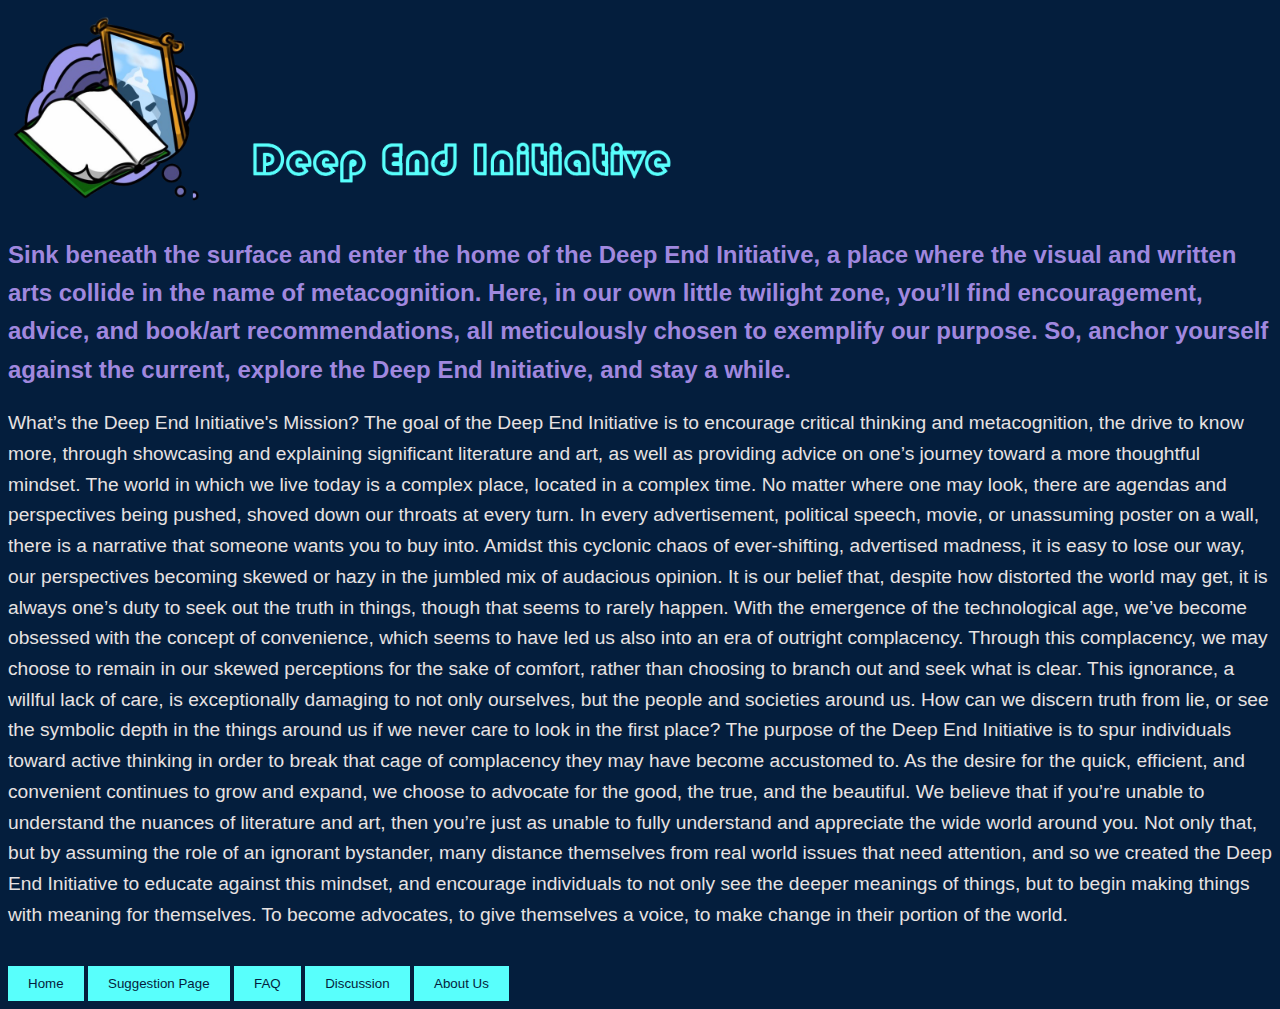
<file: index.html>
<!DOCTYPE html>
<html lang="en">
<head>
    <meta charset="UTF-8">
    <meta name="viewport" content="width=device-width, initial-scale=1.0">
    <img src="img-removebg-preview (1).png" alt="Deep End Logo" width="200" height="200">
    <img src="Title.png" alt="Title Image" width="500" height="500">
    <title>Deep End Initiative: Homepage></Initiative-Homepage></title>
    <link rel="stylesheet" href="style.css">
</head>
<body>
    <h2 style="color:#a088df; font-family: 'Gill Sans', 'Gill Sans MT', Calibri, 'Trebuchet MS', sans-serif; font-size: x-large;"> Sink beneath the surface and enter the home of the Deep End Initiative, a place where the visual and written arts collide in the name of metacognition. Here, in our own little twilight zone, you’ll find encouragement, advice, and book/art recommendations, all meticulously chosen to exemplify our purpose. So, anchor yourself against the current, explore the Deep End Initiative, and stay a while. </h2>
    <p>What’s the Deep End Initiative's Mission? 

     The goal of the Deep End Initiative is to encourage critical thinking and metacognition, the drive to know more, through showcasing and explaining significant literature and art, as well as providing advice on one’s journey toward a more thoughtful mindset. 

     The world in which we live today is a complex place, located in a complex time. No matter where one may look, there are agendas and perspectives being pushed, shoved down our throats at every turn. In every advertisement, political speech, movie, or unassuming poster on a wall, there is a narrative that someone wants you to buy into.  

   Amidst this cyclonic chaos of ever-shifting, advertised madness, it is easy to lose our way, our perspectives becoming skewed or hazy in the jumbled mix of audacious opinion. It is our belief that, despite how distorted the world may get, it is always one’s duty to seek out the truth in things, though that seems to rarely happen. With the emergence of the technological age, we’ve become obsessed with the concept of convenience, which seems to have led us also into an era of outright complacency. Through this complacency, we may choose to remain in our skewed perceptions for the sake of comfort, rather than choosing to branch out and seek what is clear. This ignorance, a willful lack of care, is exceptionally damaging to not only ourselves, but the people and societies around us. How can we discern truth from lie, or see the symbolic depth in the things around us if we never care to look in the first place? 

The purpose of the Deep End Initiative is to spur individuals toward active thinking in order to break that cage of complacency they may have become accustomed to. As the desire for the quick, efficient, and convenient continues to grow and expand, we choose to advocate for the good, the true, and the beautiful. We believe that if you’re unable to understand the nuances of literature and art, then you’re just as unable to fully understand and appreciate the wide world around you. Not only that, but by assuming the role of an ignorant bystander, many distance themselves from real world issues that need attention, and so we created the Deep End Initiative to educate against this mindset, and encourage individuals to not only see the deeper meanings of things, but to begin making things with meaning for themselves. To become advocates, to give themselves a voice, to make change in their portion of the world. </p>
    <br>
    <button onclick="location.href='index.html'">Home</button>
    <button onclick="location.href='Suggestion page.html'">Suggestion Page</button>
    <button onclick="location.href='FAQ.html'">FAQ</button>
    <button onclick="location.href='contact.html'">Discussion</button>
    <button onclick="location.href='Info.html'">About Us</button>
</body>
</html>
</file>
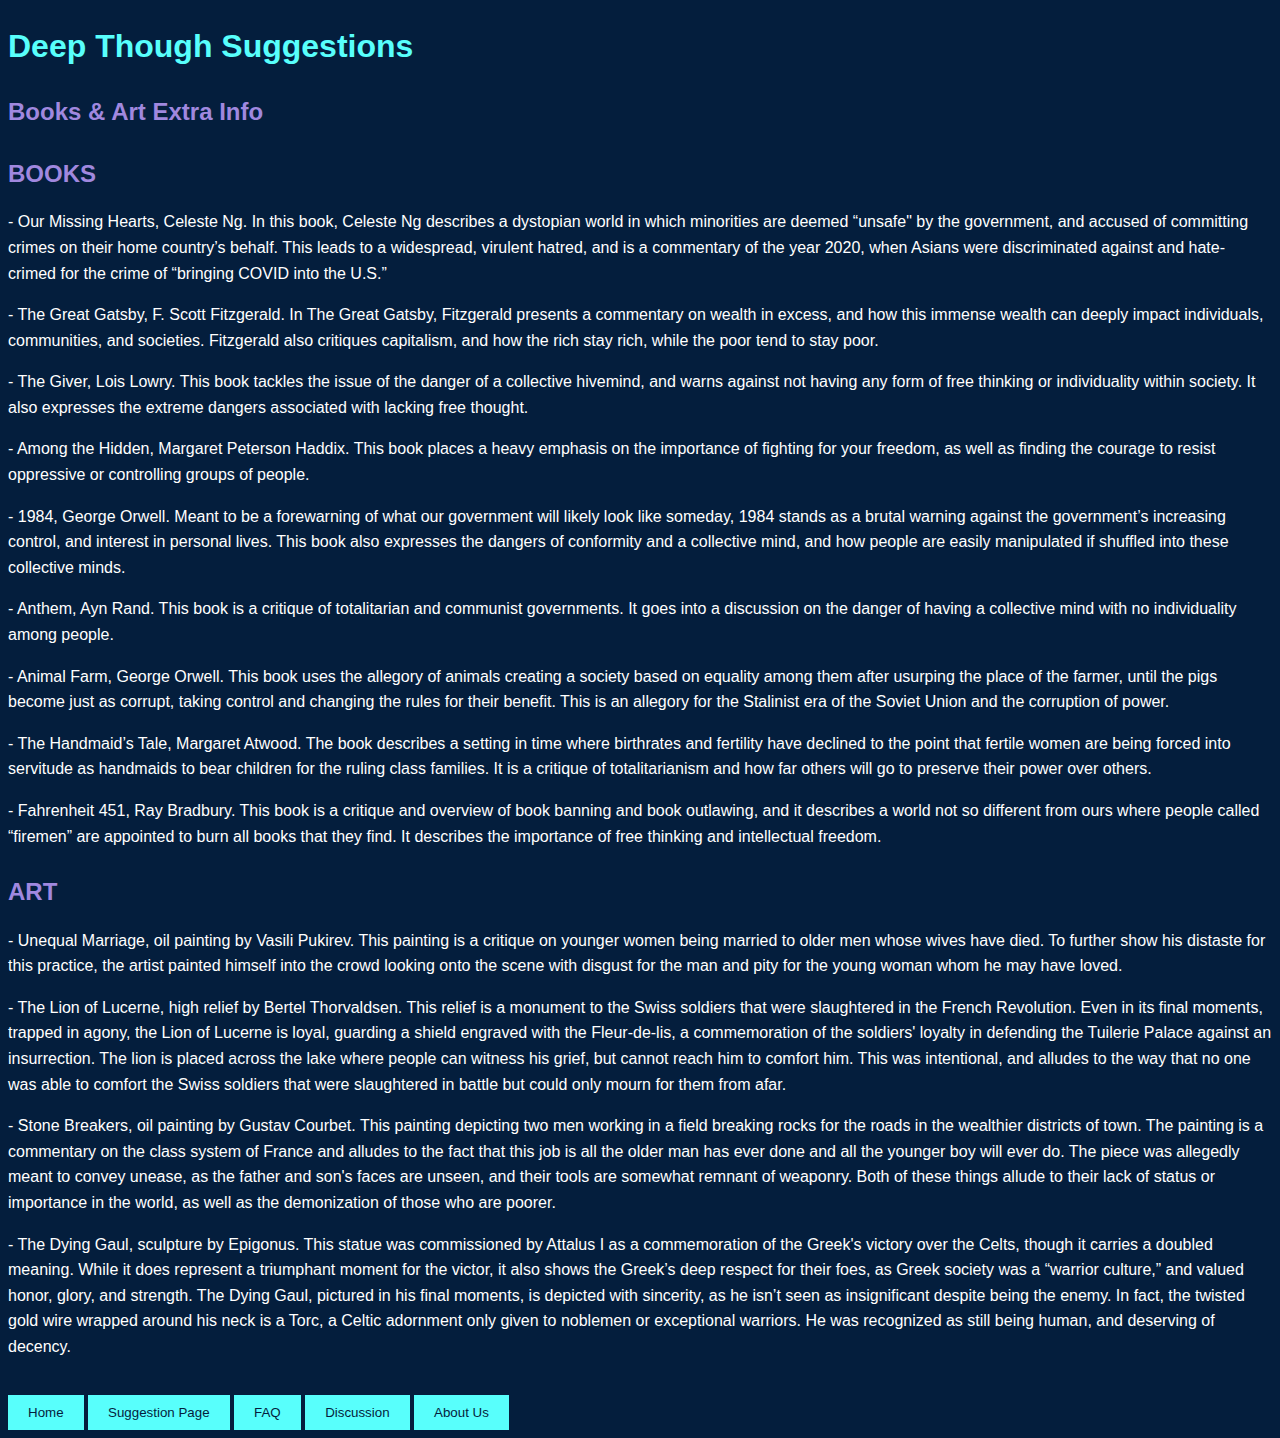
<file: Art Info.html>
<!DOCTYPE html>
<html lang="en">
<head>
    <meta charset="UTF-8">
    <meta name="viewport" content="width=device-width, initial-scale=1.0">
    <title>Suggestion Page-Extra></Initiative-Homepage></title>
    <link rel="stylesheet" href="style.css">
    <link rel="stylesheet" href="style3.css">
</head>
<body>
    <h1 style="color: #58FFFC; font-family: 'Franklin Gothic Medium', 'Arial Narrow', Arial, sans-serif; font-size: xx-large;">Deep Though Suggestions</h1>
    <h2 style="color: #a088df; font-family: 'Gill Sans', 'Gill Sans MT', Calibri, 'Trebuchet MS', sans-serif; font-size: x-large;">Books & Art Extra Info</h2>
    <h3>BOOKS </h3>

<p>- Our Missing Hearts, Celeste Ng. 

In this book, Celeste Ng describes a dystopian world in which minorities are deemed “unsafe" by the government, and accused of committing crimes on their home country’s behalf. This leads to a widespread, virulent hatred, and is a commentary of the year 2020, when Asians were discriminated against and hate-crimed for the crime of “bringing COVID into the U.S.” </p>

 

<p>- The Great Gatsby, F. Scott Fitzgerald.   

In The Great Gatsby, Fitzgerald presents a commentary on wealth in excess, and how this immense wealth can deeply impact individuals, communities, and societies. Fitzgerald also critiques capitalism, and how the rich stay rich, while the poor tend to stay poor. </p>

 

<p>- The Giver, Lois Lowry. 

This book tackles the issue of the danger of a collective hivemind, and warns against not having any form of free thinking or individuality within society. It also expresses the extreme dangers associated with lacking free thought. </p>

 

<p>- Among the Hidden, Margaret Peterson Haddix.  

This book places a heavy emphasis on the importance of fighting for your freedom, as well as finding the courage to resist oppressive or controlling groups of people. 

 

<p>- 1984, George Orwell.  

Meant to be a forewarning of what our government will likely look like someday, 1984 stands as a brutal warning against the government’s increasing control, and interest in personal lives. This book also expresses the dangers of conformity and a collective mind, and how people are easily manipulated if shuffled into these collective minds. </p>

 

<p>- Anthem, Ayn Rand.  

This book is a critique of totalitarian and communist governments. It goes into a discussion on the danger of having a collective mind with no individuality among people.   

 

<p>- Animal Farm, George Orwell.  

This book uses the allegory of animals creating a society based on equality among them after usurping the place of the farmer, until the pigs become just as corrupt, taking control and changing the rules for their benefit. This is an allegory for the Stalinist era of the Soviet Union and the corruption of power. </p>

 

<p>- The Handmaid’s Tale, Margaret Atwood.  

The book describes a setting in time where birthrates and fertility have declined to the point that fertile women are being forced into servitude as handmaids to bear children for the ruling class families. It is a critique of totalitarianism and how far others will go to preserve their power over others. </p>

 

<p>- Fahrenheit 451, Ray Bradbury. 

This book is a critique and overview of book banning and book outlawing, and it describes a world not so different from ours where people called “firemen” are appointed to burn all books that they find. It describes the importance of free thinking and intellectual freedom.</p>

 

<h3>ART</h3> 

 

<p>- Unequal Marriage, oil painting by Vasili Pukirev.  

This painting is a critique on younger women being married to older men whose wives have died. To further show his distaste for this practice, the artist painted himself into the crowd looking onto the scene with disgust for the man and pity for the young woman whom he may have loved. </p>

 

<p>- The Lion of Lucerne, high relief by Bertel Thorvaldsen. 

This relief is a monument to the Swiss soldiers that were slaughtered in the French Revolution. Even in its final moments, trapped in agony, the Lion of Lucerne is loyal, guarding a shield engraved with the Fleur-de-lis, a commemoration of the soldiers' loyalty in defending the Tuilerie Palace against an insurrection. The lion is placed across the lake where people can witness his grief, but cannot reach him to comfort him. This was intentional, and alludes to the way that no one was able to comfort the Swiss soldiers that were slaughtered in battle but could only mourn for them from afar. </p>

 

<p>- Stone Breakers, oil painting by Gustav Courbet. 

This painting depicting two men working in a field breaking rocks for the roads in the wealthier districts of town. The painting is a commentary on the class system of France and alludes to the fact that this job is all the older man has ever done and all the younger boy will ever do. The piece was allegedly meant to convey unease, as the father and son's faces are unseen, and their tools are somewhat remnant of weaponry. Both of these things allude to their lack of status or importance in the world, as well as the demonization of those who are poorer. </p>

 

<p>- The Dying Gaul, sculpture by Epigonus.  

This statue was commissioned by Attalus I as a commemoration of the Greek's victory over the Celts, though it carries a doubled meaning. While it does represent a triumphant moment for the victor, it also shows the Greek’s deep respect for their foes, as Greek society was a “warrior culture,” and valued honor, glory, and strength. The Dying Gaul, pictured in his final moments, is depicted with sincerity, as he isn’t seen as insignificant despite being the enemy. In fact, the twisted gold wire wrapped around his neck is a Torc, a Celtic adornment only given to noblemen or exceptional warriors. He was recognized as still being human, and deserving of decency. </p>
<br>
    <button onclick="location.href='index.html'">Home</button>
    <button onclick="location.href='Suggestion page.html'">Suggestion Page</button>
    <button onclick="location.href='FAQ.html'">FAQ</button>
    <button onclick="location.href='contact.html'">Discussion</button>
    <button onclick="location.href='Info.html'">About Us</button>
</file>
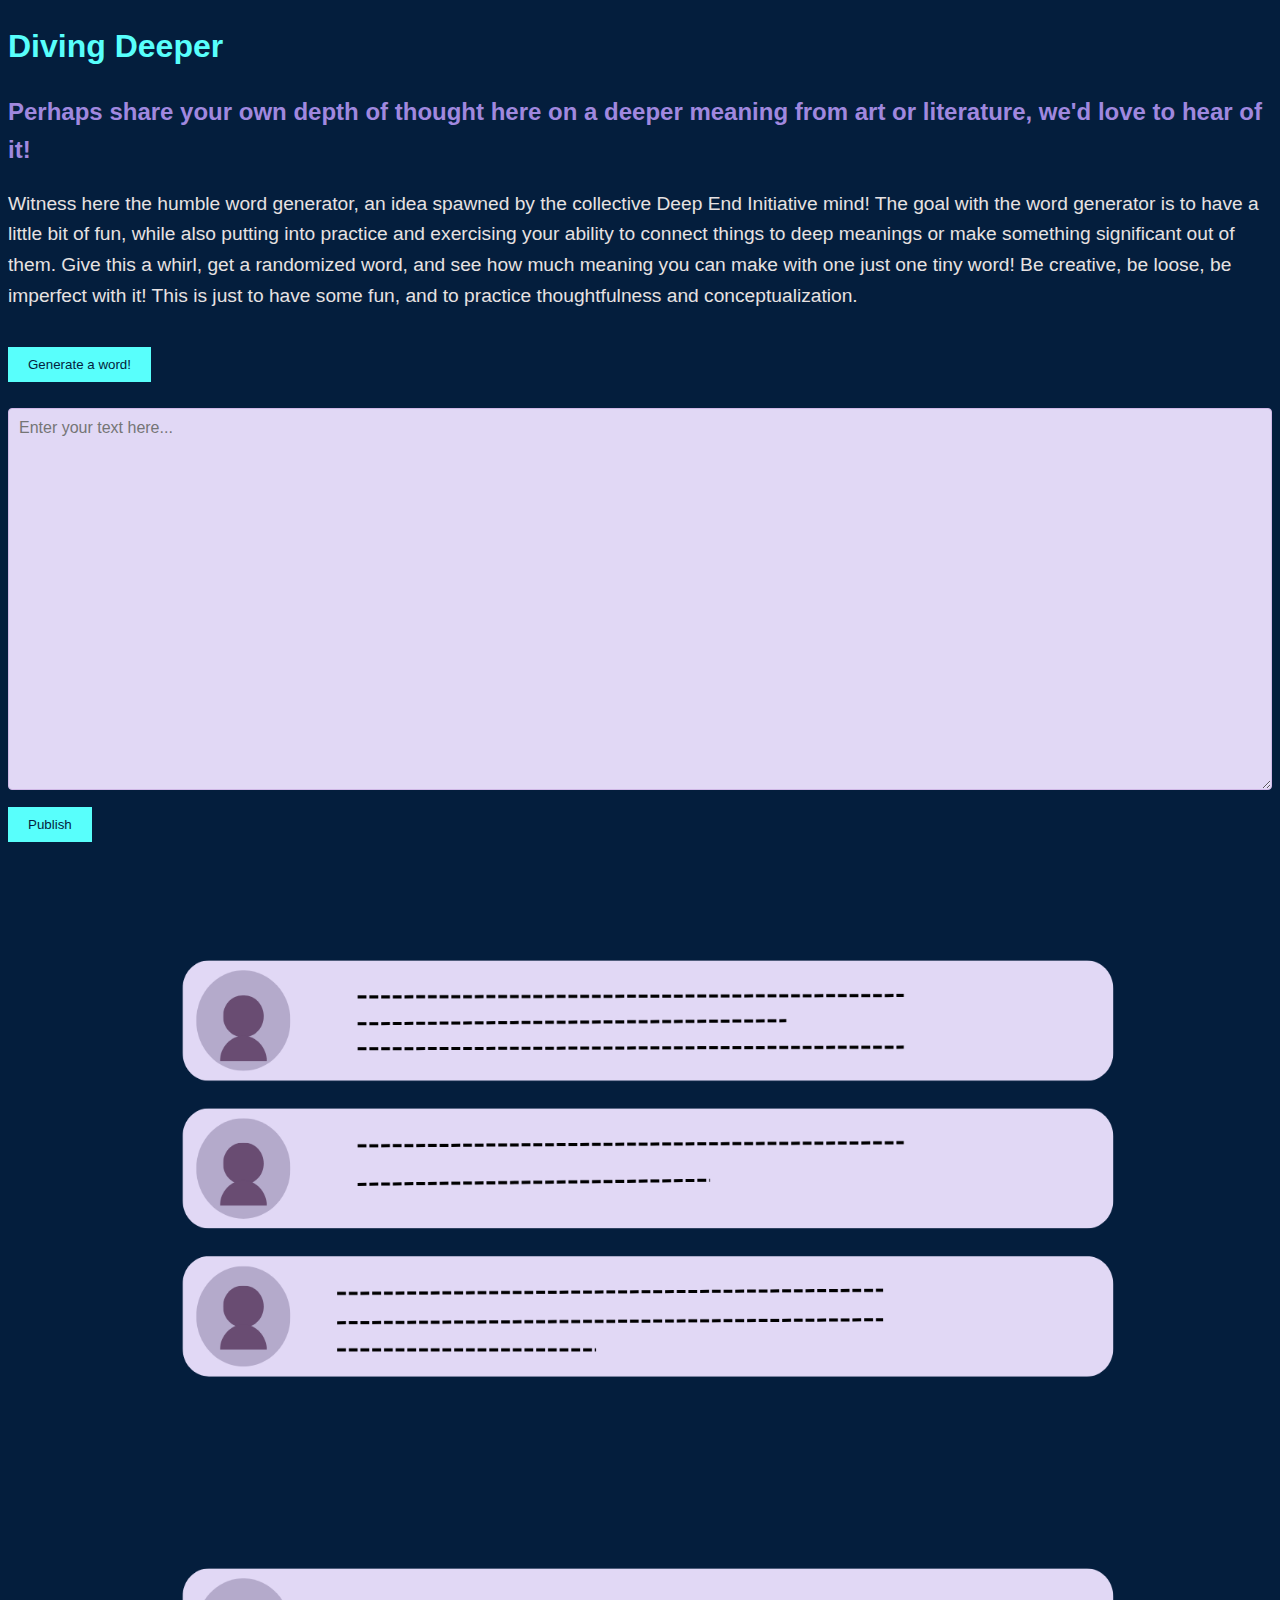
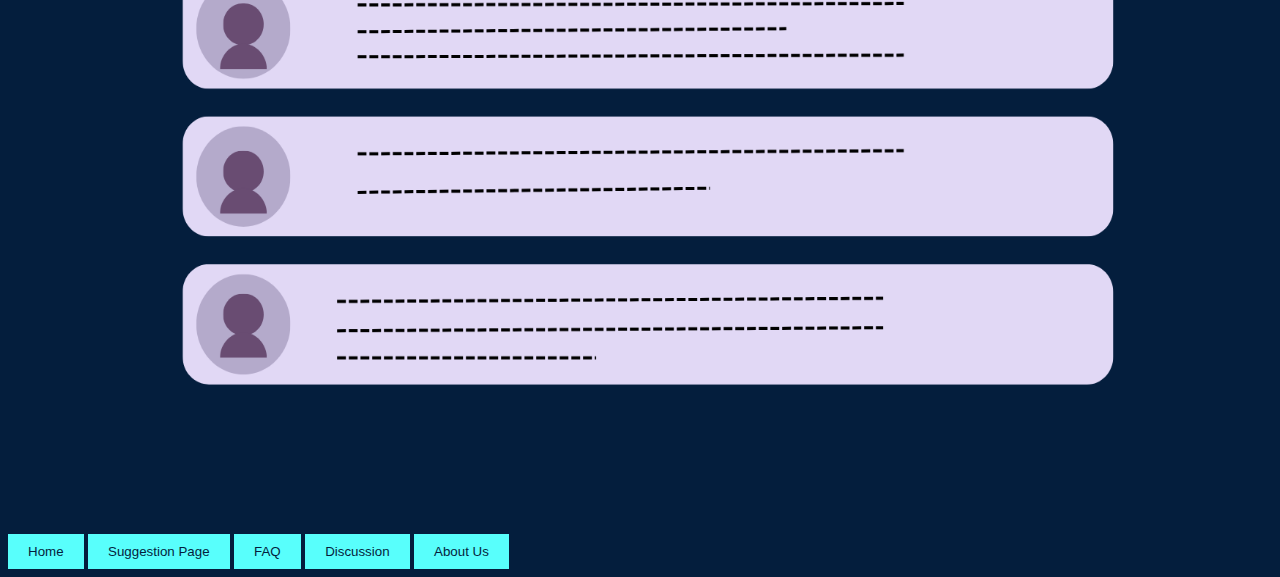
<file: contact.html>
<!DOCTYPE html>
<html lang="en">
<head>
    <meta charset="UTF-8">
    <meta name="viewport" content="width=device-width, initial-scale=1.0">
    <title>Discussion</title>
    <link rel="stylesheet" href="style.css">
</head>
<body>
    <h1 style="color: #58FFFC; font-family: 'Franklin Gothic Medium', 'Arial Narrow', Arial, sans-serif; font-size: xx-large;">Diving Deeper</h1>
    <h2 style="color: #a088df; font-family: 'Gill Sans', 'Gill Sans MT', Calibri, 'Trebuchet MS', sans-serif; font-size: x-large;">Perhaps share your own depth of thought here on a deeper meaning from art or literature, we'd love to hear of it!</h2>
        <p>Witness here the humble word generator, an idea spawned by the collective Deep End Initiative mind! The goal with the word generator is to have a little bit of fun, while also putting into practice and exercising your ability to connect things to deep meanings or make something significant out of them. Give this a whirl, get a randomized word, and see how much meaning you can make with one just one tiny word! Be creative, be loose, be imperfect with it! This is just to have some fun, and to practice thoughtfulness and conceptualization. </p>
        <br>
    <button onclick="location.href='https://randomwordgenerator.com/ '">Generate a word!</button>
    <br>
    <br>
    <textarea rows="20" cols="50" placeholder="Enter your text here..."></textarea>
    <br>
    <button>Publish</button>
    <br>
    <br>
    <br>
    <div>
    <img src="comments.png" alt="viewers" style="width:1000px;height:600px;">
        <img src="comments.png" alt="viewers" style="width:1000px;height:600px;">
    </div>
    <br>
    <button onclick="location.href='index.html'">Home</button>
    <button onclick="location.href='Suggestion page.html'">Suggestion Page</button>
    <button onclick="location.href='FAQ.html'">FAQ</button>
    <button onclick="location.href='contact.html'">Discussion</button>
    <button onclick="location.href='Info.html'">About Us</button>
</body>
</html>
</file>
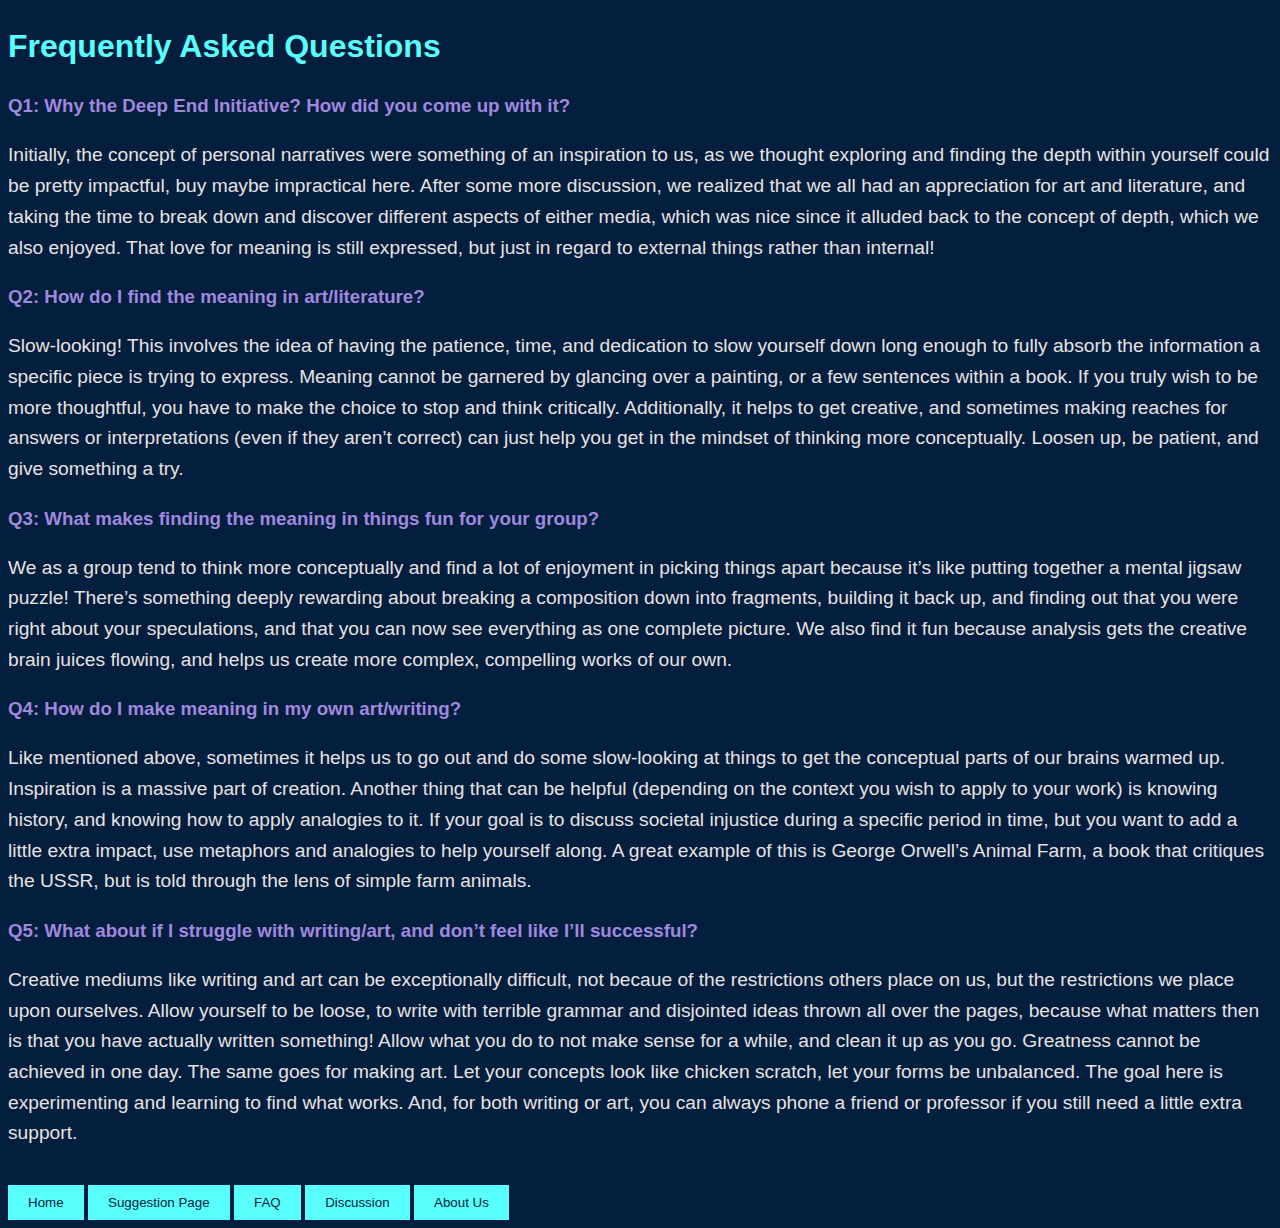
<file: FAQ.html>
<!DOCTYPE html>
<html lang="en">
<head>
    <meta charset="UTF-8">
    <meta name="viewport" content="width=device-width, initial-scale=1.0">
    <title>FAQ</title>
    <link rel="stylesheet" href="style.css">
</head>
<body>
    <h1 style="color: #58FFFC; font-family: 'Franklin Gothic Medium', 'Arial Narrow', Arial, sans-serif; font-size: xx-large;">Frequently Asked Questions</h1>
    <h3>Q1: Why the Deep End Initiative? How did you come up with it?</h3>
    <p>Initially, the concept of personal narratives were something of an inspiration to us, as we thought exploring and finding the depth within yourself could be pretty impactful, buy maybe impractical here. After some more discussion, we realized that we all had an appreciation for art and literature, and taking the time to break down and discover different aspects of either media, which was nice since it alluded back to the concept of depth, which we also enjoyed. That love for meaning is still expressed, but just in regard to external things rather than internal! </p>
    <h3>Q2: How do I find the meaning in art/literature? </h3>
    <p>Slow-looking! This involves the idea of having the patience, time, and dedication to slow yourself down long enough to fully absorb the information a specific piece is trying to express. Meaning  cannot be garnered by glancing over a painting, or a few sentences within a book. If you truly wish to be more thoughtful, you have to make the choice to stop and think critically. Additionally, it helps to get creative, and sometimes making reaches for answers or interpretations (even if they aren’t correct) can just help you get in the mindset of thinking more conceptually. Loosen up, be patient, and give something a try. </p >
    <h3>Q3: What makes finding the meaning in things fun for your group? </h3>
    <p>We as a group tend to think more conceptually and find a lot of enjoyment in  picking things apart because it’s like putting together a mental jigsaw puzzle! There’s something deeply rewarding about breaking a composition down into fragments, building it back up, and finding out that you were right about your speculations, and that you can now see everything as one complete picture. We also find it fun because analysis gets the creative brain juices flowing, and helps us create more complex, compelling works of our own. </p>
    <h3>Q4: How do I make meaning in my own art/writing? </h3>
    <p>Like mentioned above, sometimes it helps us to go out and do some slow-looking at things to get the conceptual parts of our brains warmed up. Inspiration is a massive part of creation. Another thing that can be helpful (depending on the context you wish to apply to your work) is knowing history, and knowing how to apply analogies to it. If your goal is to discuss societal injustice during a specific period in time, but you want to add a little extra impact, use metaphors and analogies to help yourself along. A great example of this is George Orwell’s Animal Farm, a book that critiques the USSR, but is told through the lens of simple farm animals. </p>
    <h3>Q5: What about if I struggle with writing/art, and don’t feel like I’ll successful? </h3>
    <p>Creative mediums like writing and art can be exceptionally difficult, not becaue of the restrictions others place on us, but the restrictions we place upon ourselves. Allow yourself to be loose, to write with terrible grammar and disjointed ideas thrown all over the pages, because what matters then is that you have actually written something! Allow what you do to not make sense for a while, and clean it up as you go. Greatness cannot be achieved in one day. The same goes for making art. Let your concepts look like chicken scratch, let your forms be unbalanced. The goal here is experimenting and learning to find what works. And, for both writing or art, you can always phone a friend or professor if you still need a little extra support.</p>
    <br>
    <button onclick="location.href='index.html'">Home</button>
    <button onclick="location.href='Suggestion page.html'">Suggestion Page</button>
    <button onclick="location.href='FAQ.html'">FAQ</button>
    <button onclick="location.href='contact.html'">Discussion</button>
    <button onclick="location.href='Info.html'">About Us</button>
</body>
</html>
</file>
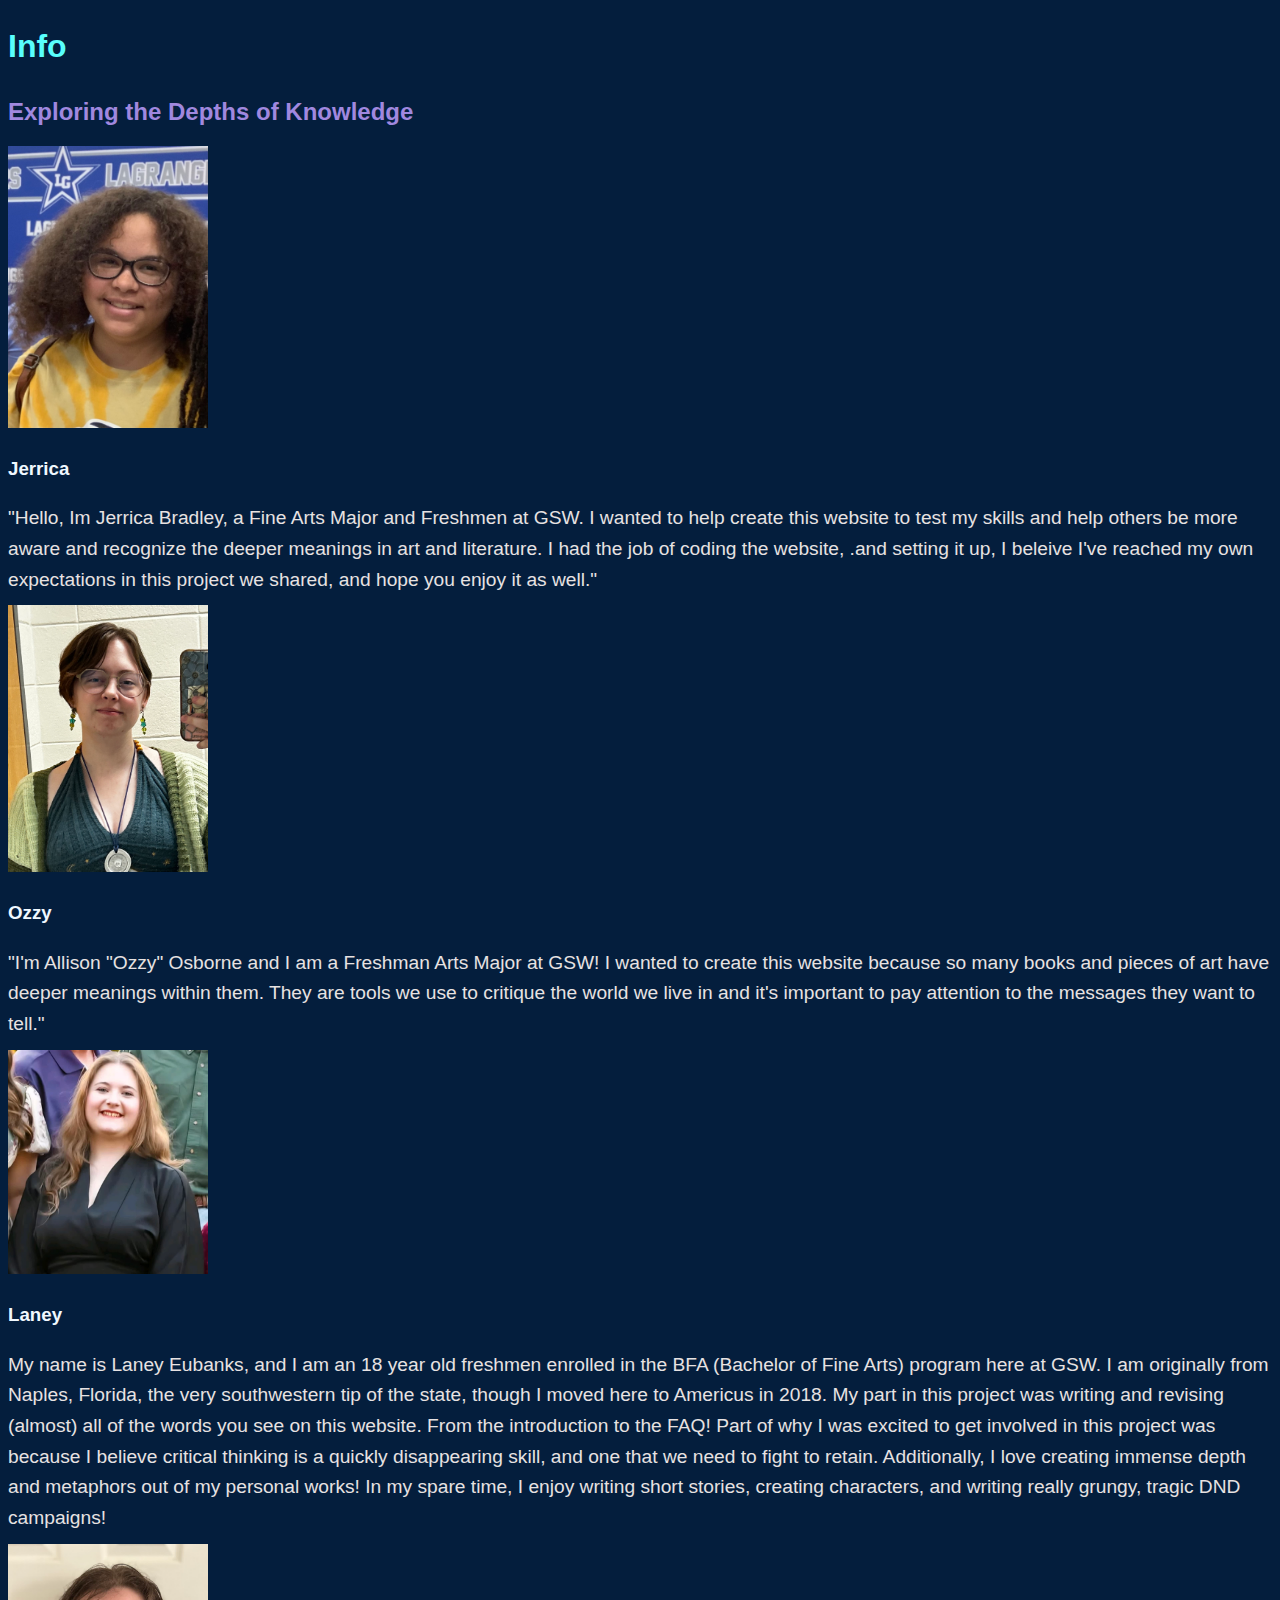
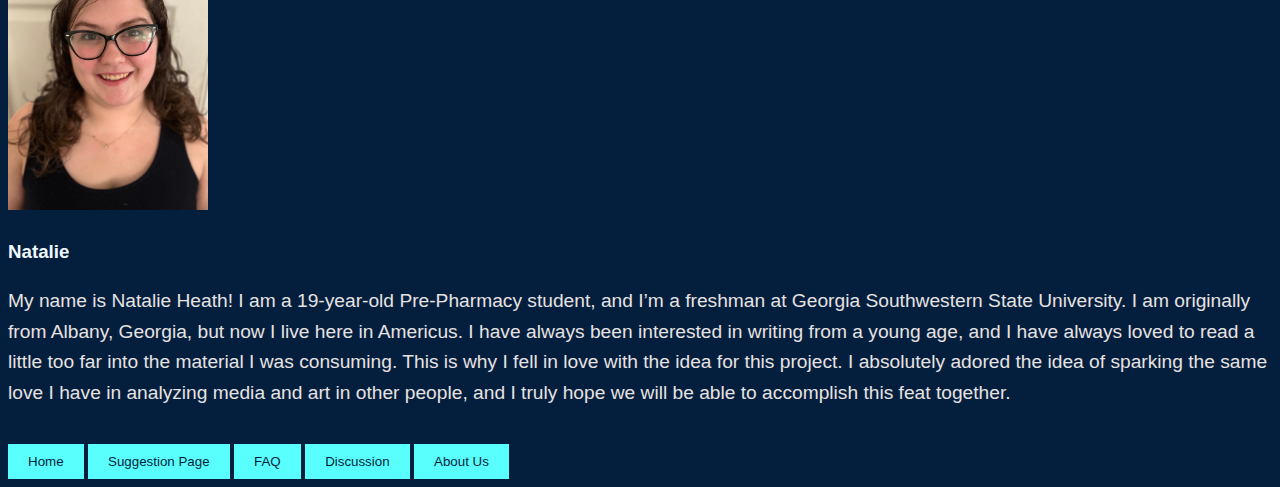
<file: Info.html>
<!DOCTYPE html>
<html lang="en">
<head>
    <meta charset="UTF-8">
    <meta name="viewport" content="width=device-width, initial-scale=1.0">
    <title>About Us</title>
    <link rel="stylesheet" href="style.css">
</head>
<body>
    <h1 style="color: #58FFFC; font-family: 'Franklin Gothic Medium', 'Arial Narrow', Arial, sans-serif; font-size: xx-large;">Info</h1>
    <h2 style="color: #a088df; font-family: 'Gill Sans', 'Gill Sans MT', Calibri, 'Trebuchet MS', sans-serif; font-size: x-large;">Exploring the Depths of Knowledge</h2>
    <img src="IMG_1.jpeg" alt="Me" width="200" height="200">
    <h3 style="color:aliceblue;">Jerrica</h3>
    <p>"Hello, Im Jerrica Bradley, a Fine Arts Major and Freshmen at GSW. I wanted to help create this website to test my skills and help others be more aware and recognize the deeper meanings in art and literature. I had the job of coding the website, .and setting it up, I beleive I've reached my own expectations in this project we shared, and hope you enjoy it as well."</p>
        <img src="IMG_2.jpeg" alt="Ozzy" width="200" height="200">
    <h3 style="color:aliceblue;">Ozzy</h3>
    <p>"I'm Allison "Ozzy" Osborne and I am a Freshman Arts Major at GSW! I wanted to create this website because so many books and pieces of art have deeper meanings within them. They are tools we use to critique the world we live in and it's important to pay attention to the messages they want to tell."</p>
    <img src="IMG_3.jpg" alt="Laney" width="200" height="200">
    <h3 style="color:aliceblue;">Laney</h3>
    <p>My name is Laney Eubanks, and I am an 18 year old freshmen enrolled in the BFA (Bachelor of Fine Arts) program here at GSW. I am originally from Naples, Florida, the very southwestern tip of the state, though I moved here to Americus in 2018. My part in this project was writing and revising (almost) all of the words you see on this website. From the introduction to the FAQ! Part of why I was excited to get involved in this project was because I believe critical thinking is a quickly disappearing skill, and one that we need to fight to retain. Additionally, I love creating immense depth and metaphors out of my personal works! In my spare time, I enjoy writing short stories, creating characters, and writing really grungy, tragic DND campaigns!</p>
    <img src="IMG_4.JPG" alt="Natalie" width="200" height="200">
    <h3 style="color:aliceblue;">Natalie</h3>
    <p>My name is Natalie Heath! I am a 19-year-old Pre-Pharmacy student, and I’m a freshman at Georgia Southwestern State University. I am originally from Albany, Georgia, but now I live here in Americus. I have always been interested in writing from a young age, and I have always loved to read a little too far into the material I was consuming. This is why I fell in love with the idea for this project. I absolutely adored the idea of sparking the same love I have in analyzing media and art in other people, and I truly hope we will be able to accomplish this feat together.</p>
    <br>
    <button onclick="location.href='index.html'">Home</button>
    <button onclick="location.href='Suggestion page.html'">Suggestion Page</button>
    <button onclick="location.href='FAQ.html'">FAQ</button>
    <button onclick="location.href='contact.html'">Discussion</button>
    <button onclick="location.href='Info.html'">About Us</button>
</body>
</html>
</file>
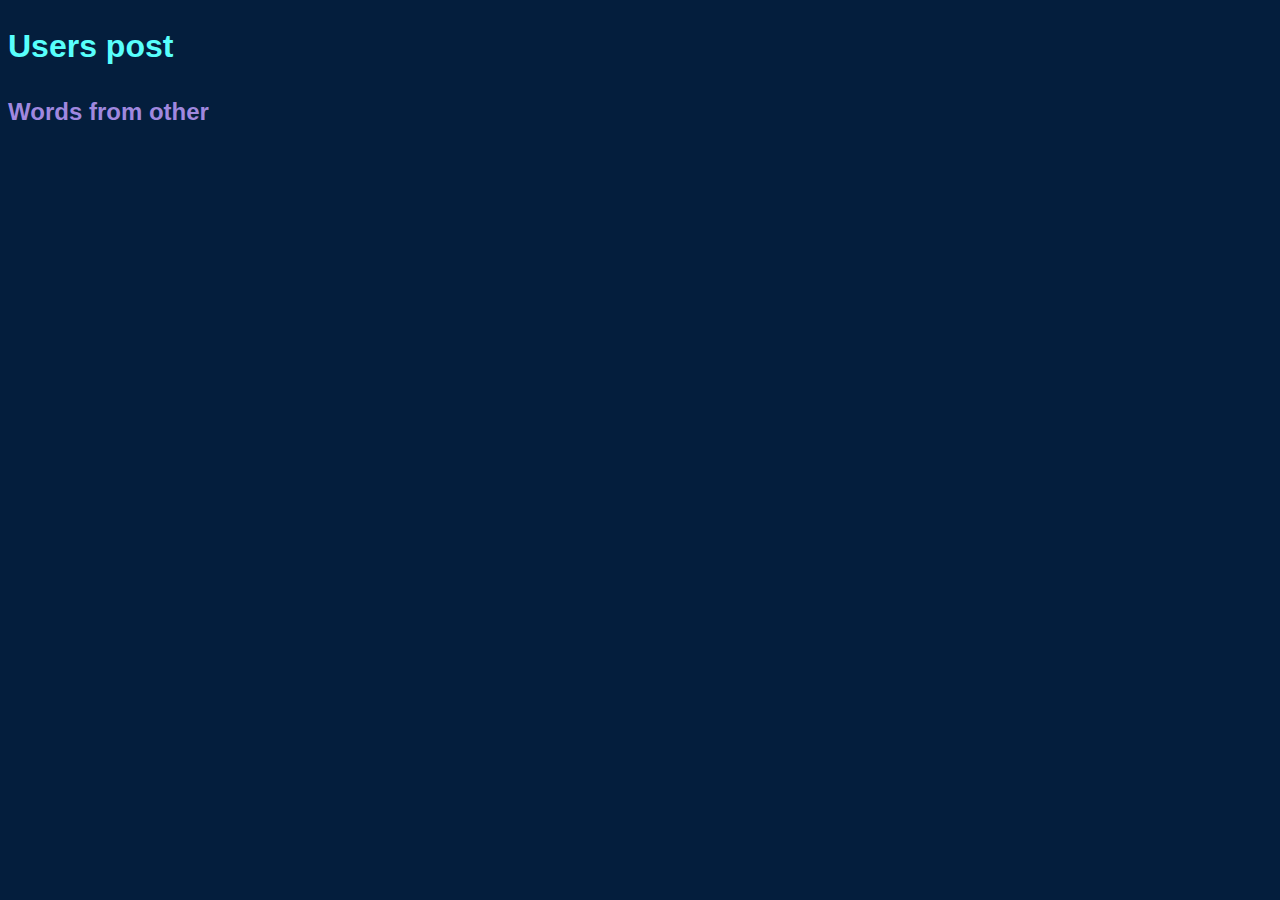
<file: published.html>
<!DOCTYPE html>
<html lang="en">
<head>
    <meta charset="UTF-8">
    <meta name="viewport" content="width=device-width, initial-scale=1.0">
    <title>Published from users</title>
     <link rel="stylesheet" href="style.css">
</head>
<body>
    <h1 style="color: #58FFFC; font-family: 'Franklin Gothic Medium', 'Arial Narrow', Arial, sans-serif; font-size: xx-large;">Users post</h1>
    <h2 style="color: #a088df; font-family: 'Gill Sans', 'Gill Sans MT', Calibri, 'Trebuchet MS', sans-serif; font-size: x-large;">Words from other</h2>
</file>
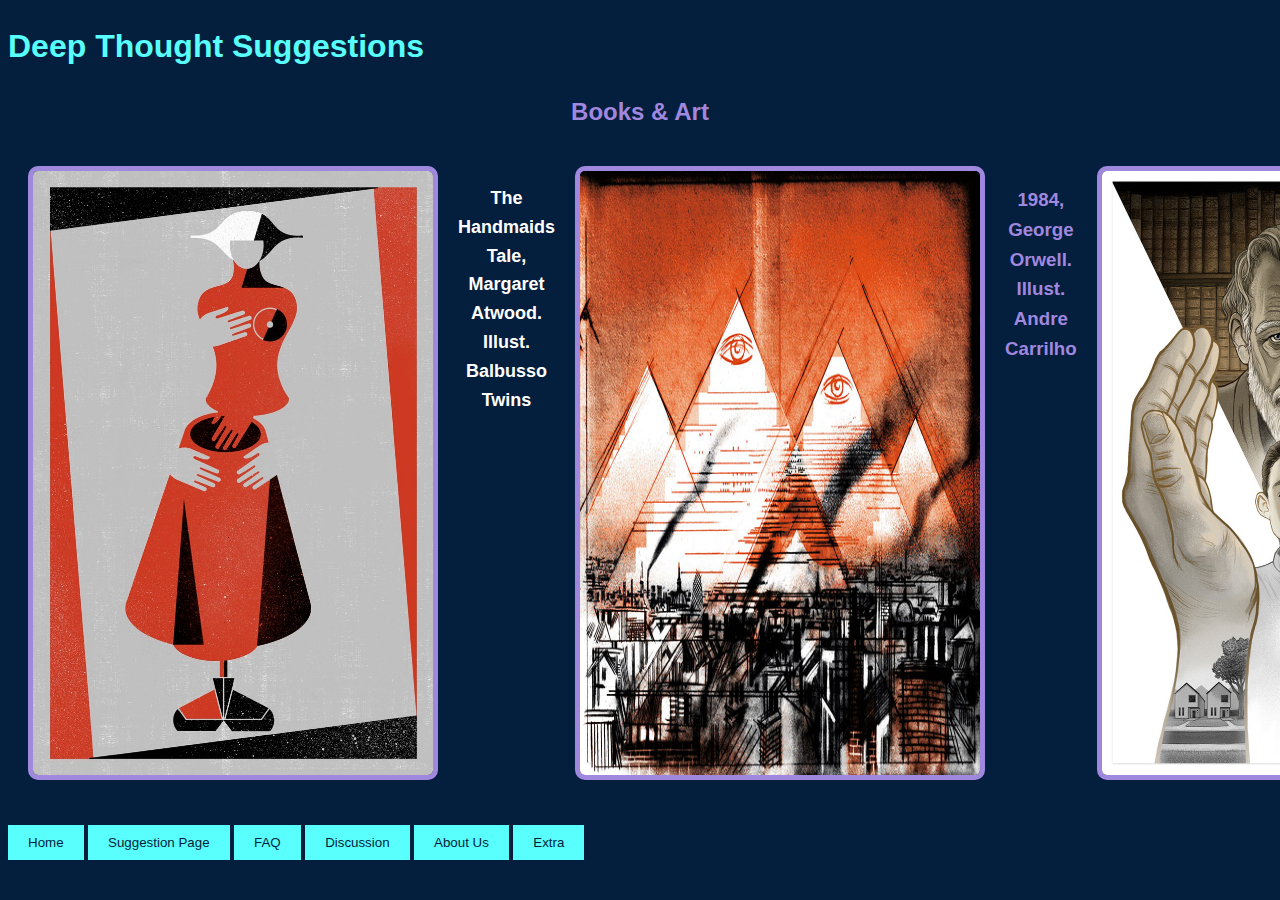
<file: Suggestion page.html>
<!DOCTYPE html>
<html lang="en">
<head>
    <meta charset="UTF-8">
    <meta name="viewport" content="width=device-width, initial-scale=1.0">
    <title>Suggestion Page></Initiative-Homepage></title>
    <link rel="stylesheet" href="style.css">
</head>
<body>
    <h1 style="color: #58FFFC; font-family: 'Franklin Gothic Medium', 'Arial Narrow', Arial, sans-serif; font-size: xx-large;">Deep Thought Suggestions</h1>
    <h2 style="color: #a088df; font-family: 'Gill Sans', 'Gill Sans MT', Calibri, 'Trebuchet MS', sans-serif; font-size: x-large;">Books & Art</h2>
    <link rel="stylesheet" href="style2.css">
    <div>
    <img src="12.jpg" alt="1" width="400" height="210">
    <h3 style="color: #FFFFFF; font-family: 'Gill Sans', 'Gill Sans MT', Calibri, 'Trebuchet MS', sans-serif; font-size: large;">The Handmaids Tale, Margaret Atwood. Illust. Balbusso Twins</h3>
    <img src="13.jpg" alt="2" width="400" 4eight="300">
    <h3 s   tyle="color: #FFFFFF; font-family: 'Gill Sans', 'Gill Sans MT', Calibri, 'Trebuchet MS', sans-serif; font-size: large;">1984, George Orwell. Illust. Andre Carrilho</h3>
    <img src="14.jpg" alt="3" width="400" height="220">
    <h3 style="color: #FFFFFF; font-family: 'Gill Sans', 'Gill Sans MT', Calibri, 'Trebuchet MS', sans-serif; font-size: large;">The Giver, Lois Lowry.Illust., Courtney Autumn Martin (CAM Arts)</h3>
    <img src="15.png" alt="4" width="400" height="300">
    <h3 style="color: #FFFFFF; font-family: 'Gill Sans', 'Gill Sans MT', Calibri, 'Trebuchet MS', sans-serif; font-size: large;">Among the Hidden, Margaret Peterson Haddix,Illust., Anonymous</h3>
    <img src="16.jpg" alt="5" width="400" height="300">
    <h3 style="color: #FFFFFF; font-family: 'Gill Sans', 'Gill Sans MT', Calibri, 'Trebuchet MS', sans-serif; font-size: large;">Our Missing Hearts, Celeste Ng.Illust., Ewan White</h3>
    <img src="17.jpg" alt="6" width="400" height="240">
    <h3 style="color: #FFFFFF; font-family: 'Gill Sans', 'Gill Sans MT', Calibri, 'Trebuchet MS', sans-serif; font-size: large;">The Great Gatsby, F. Scott Fitzgerald. Illust., Balbusso Twins</h3>
    <img src="18.jpg" alt="7" width="400" height="300">
    <h3 style="color: #FFFFFF; font-family: 'Gill Sans', 'Gill Sans MT', Calibri, 'Trebuchet MS', sans-serif; font-size: large;">Anthem, Ayn Rand. Illust., Robery Haindel</h3>
    <img src="19.jpg" alt="8" width="400" height="220">
    <h3 style="color: #FFFFFF; font-family: 'Gill Sans', 'Gill Sans MT', Calibri, 'Trebuchet MS', sans-serif; font-size: large;">Fahrenheit 451, Ray Bradbury. Illust., Ralph Steadman</h3>
    <img src="20.jpg" alt="9" width="350" height="350">
    <h3 style="color: #FFFFFF; font-family: 'Gill Sans', 'Gill Sans MT', Calibri, 'Trebuchet MS', sans-serif; font-size: large;">Animal Farm, George Orwell. Illust., Ralph Steadman</h3>
    <link rel="stylesheet" href="style2.css">
    <img src="5.jpg" alt="1" width="400" height="500">
    <h3 style="color: #FFFFFF; font-family: 'Gill Sans', 'Gill Sans MT', Calibri, 'Trebuchet MS', sans-serif; font-size: large;">Stone Breakers, Gustav Courbet</h3>
    <img src="4.jpg" alt="2" width="400" height="400">
    <img src="3.jpg" alt="3" width="400" height="400">
    <h3 style="color: #FFFFFF; font-family: 'Gill Sans', 'Gill Sans MT', Calibri, 'Trebuchet MS', sans-serif; font-size: large;">The Lion of Lucerne, Bertel Thoravaldsen</h3>
    <img src="2.jpg" alt="4" width="500" height="500">
    <h3 style="color: #FFFFFF; font-family: 'Gill Sans', 'Gill Sans MT', Calibri, 'Trebuchet MS', sans-serif; font-size: large;">Among the Hidden, Margaret Peterson Haddix,Illust., Anonymous</h3>
    <img src="1.jpg" alt="5" width="500" height="500">
    <h3 style="color: #FFFFFF; font-family: 'Gill Sans', 'Gill Sans MT', Calibri, 'Trebuchet MS', sans-serif; font-size: large;">Unequal Marriage, Vasjli Pukirev</h3>
    </div>
    <br>
    <button onclick="location.href='index.html'">Home</button>
    <button onclick="location.href='Suggestion page.html'">Suggestion Page</button>
    <button onclick="location.href='FAQ.html'">FAQ</button>
    <button onclick="location.href='contact.html'">Discussion</button>
    <button onclick="location.href='Info.html'">About Us</button>
    <button onclick="location.href='Art Info.html'">Extra</button>

</body>
</html>
</file>
<file: style.css>
{
    margin: 0;
    padding: 0;
}
body {
    font-family: Arial, sans-serif;
    background-color: #041E3D;
    color: #e7e2e2;
    line-height: 1.6;
}
.container {
    width: 80%;
    margin: auto;
    overflow: hidden;
}
title {
    text-align: center;
    color: #58FFFC;
}
header {
    background: #c7eee7;
    color: #e8edf3;
    padding-top: 30px;
    min-height: 70px;
    border-bottom: #dad5d4 3px solid;
}
header h1 {
    text-align: center;
    text-transform: uppercase;
    margin: 0;
    font-size: 24px;
    color: #e6e2e2;
}
nav {       
    margin-top: 10px;
    text-align: center;
}
nav a {
    color: #ffefef;
    text-decoration: none;
    margin: 0 15px;
    font-size: 18px;
}
nav a:hover {
    color: #dfdad8;
}
section {
    padding: 20px;
    background: #fff;
    margin-top: 20px;
}
footer {
    background: #dfd7d7;
    color: #dadee4;
    text-align: center;
    padding: 10px 0;
    margin-top: 20px;
}
footer p {
    margin: 0;
}
button {
    display: inline-block;
    background: #58FFFC;
    color: #041E3D;
    border: none;
    padding: 10px 20px;
    cursor: pointer;
}
button:hover {
    background: #8a73c2;
}
img{
    max-width: 100%;
    height: auto;
    display: center;
    margin: 0px auto;
}
h1, h2, h3 {
    margin-bottom: 15px;
}
p {
    margin-bottom: 10px;
    font-family:'Trebuchet MS', 'Lucida Sans Unicode', 'Lucida Grande', 'Lucida Sans', Arial, sans-serif;
    font-size: larger;
} 
h3 {
    color: #a088df;
}
textarea {
    width: 100%;
    padding: 10px;
    margin-bottom: 10px;
    border: 1px solid #cfb7e6;
    border-radius: 4px;
    box-sizing: border-box;
    font-size: 16px;
    font-family: Arial, sans-serif;
    color: #000;
    background-color: #e1d8f5;
    resize: vertical;
}
div {
    text-align: center;
    display: block;
}
</file>
<file: style3.css>
h3 {
    color: #a088df; 
    font-family: 'Gill Sans', 'Gill Sans MT', Calibri, 'Trebuchet MS', sans-serif; 
    font-size: x-large;
}
p {
    font-family: 'Arial', sans-serif; 
    font-size: medium; 
    color: #ffffff;
}
</file>
<file: style2.css>
img {
    border: 5px solid #a088df;
    border-radius: 10px;
} 
div {
    display: flex;
    grid-template-columns: repeat(auto-fit, minmax(300px, 1fr));
    gap: 20px;
    padding: 20px;
}
h2 {
    text-align: center;
}
</file>
